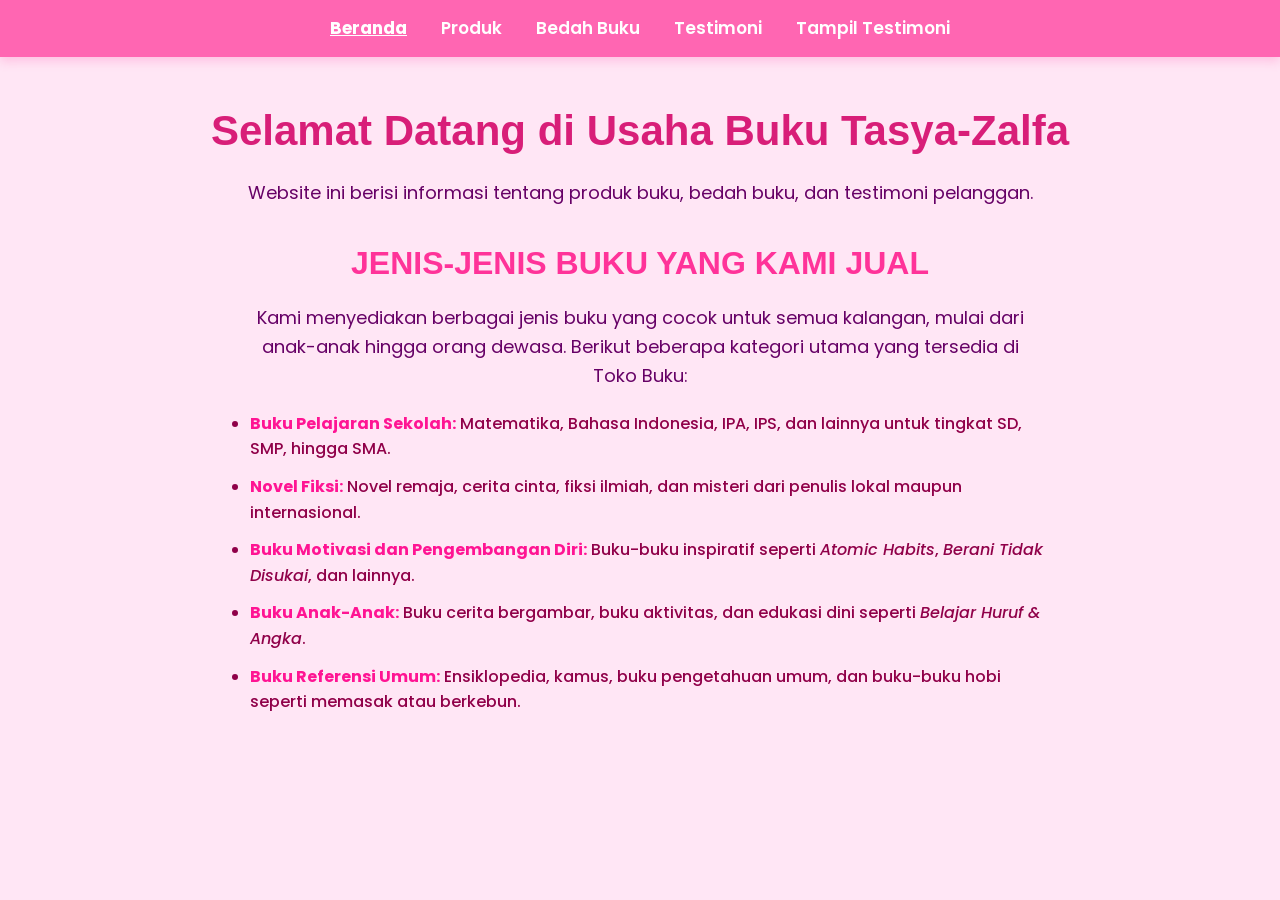
<file: index.html>
<!DOCTYPE html>
<html lang="id">
<head>
<meta charset="UTF-8">
<meta name="viewport" content="width=device-width, initial-scale=1.0">
<title>Profil Usaha Buku - Tasya & Zalfa</title>

<!-- Google Fonts: One One & Poppins -->
<link href="https://fonts.googleapis.com/css2?family=One+One&family=Poppins:wght@400;500;600;700&display=swap" rel="stylesheet">

<style>
    body {
        background: #ffe6f5;
        font-family: 'Poppins', sans-serif;
        color: #660066;
        margin: 0;
        line-height: 1.6;
    }

    nav {
        background: #ff66b2;
        text-align: center;
        padding: 15px 0;
        box-shadow: 0 4px 10px rgba(255,102,178,0.3);
    }

    nav a {
        color: white;
        text-decoration: none;
        font-weight: 600;
        margin: 0 15px;
        font-size: 17px;
        transition: all 0.3s ease;
        position: relative;
    }

    nav a:hover {
        color: #ff1493;
    }

    nav a.active {
        font-weight: 700;
        text-decoration: underline;
    }

    h1 {
        font-family: 'One One', sans-serif;
        font-size: 42px;
        text-align: center;
        margin: 40px 10px 15px;
        color: #d81e78;
    }

    h2 {
        font-family: 'One One', sans-serif;
        font-size: 32px;
        text-align: center;
        margin: 30px 10px 15px;
        color: #ff3399;
    }

    p {
        max-width: 800px;
        margin: 10px auto 20px;
        font-size: 18px;
        color: #660066;
        text-align: center;
    }

    ul {
        max-width: 800px;
        margin: 20px auto 40px;
        padding-left: 20px;
        color: #900049;
    }

    ul li {
        margin-bottom: 12px;
        font-weight: 500;
    }

    ul li strong {
        color: #ff1493;
    }
</style>
</head>

<body>

<nav>
    <a href="index.html" class="active">Beranda</a>
    <a href="produk.html">Produk</a>
    <a href="bedah buku.html">Bedah Buku</a>
    <a href="testimoni.html">Testimoni</a>
    <a href="tampil-testimoni.html">Tampil Testimoni</a>
</nav>

<h1>Selamat Datang di Usaha Buku Tasya-Zalfa</h1>
<p>Website ini berisi informasi tentang produk buku, bedah buku, dan testimoni pelanggan.</p>

<h2>JENIS-JENIS BUKU YANG KAMI JUAL</h2>
<p>Kami menyediakan berbagai jenis buku yang cocok untuk semua kalangan, mulai dari anak-anak hingga orang dewasa. Berikut beberapa kategori utama yang tersedia di Toko Buku:</p>

<ul>
    <li><strong>Buku Pelajaran Sekolah:</strong> Matematika, Bahasa Indonesia, IPA, IPS, dan lainnya untuk tingkat SD, SMP, hingga SMA.</li>
    <li><strong>Novel Fiksi:</strong> Novel remaja, cerita cinta, fiksi ilmiah, dan misteri dari penulis lokal maupun internasional.</li>
    <li><strong>Buku Motivasi dan Pengembangan Diri:</strong> Buku-buku inspiratif seperti <em>Atomic Habits</em>, <em>Berani Tidak Disukai</em>, dan lainnya.</li>
    <li><strong>Buku Anak-Anak:</strong> Buku cerita bergambar, buku aktivitas, dan edukasi dini seperti <em>Belajar Huruf & Angka</em>.</li>
    <li><strong>Buku Referensi Umum:</strong> Ensiklopedia, kamus, buku pengetahuan umum, dan buku-buku hobi seperti memasak atau berkebun.</li>
</ul>

</body>
</html>
</file>
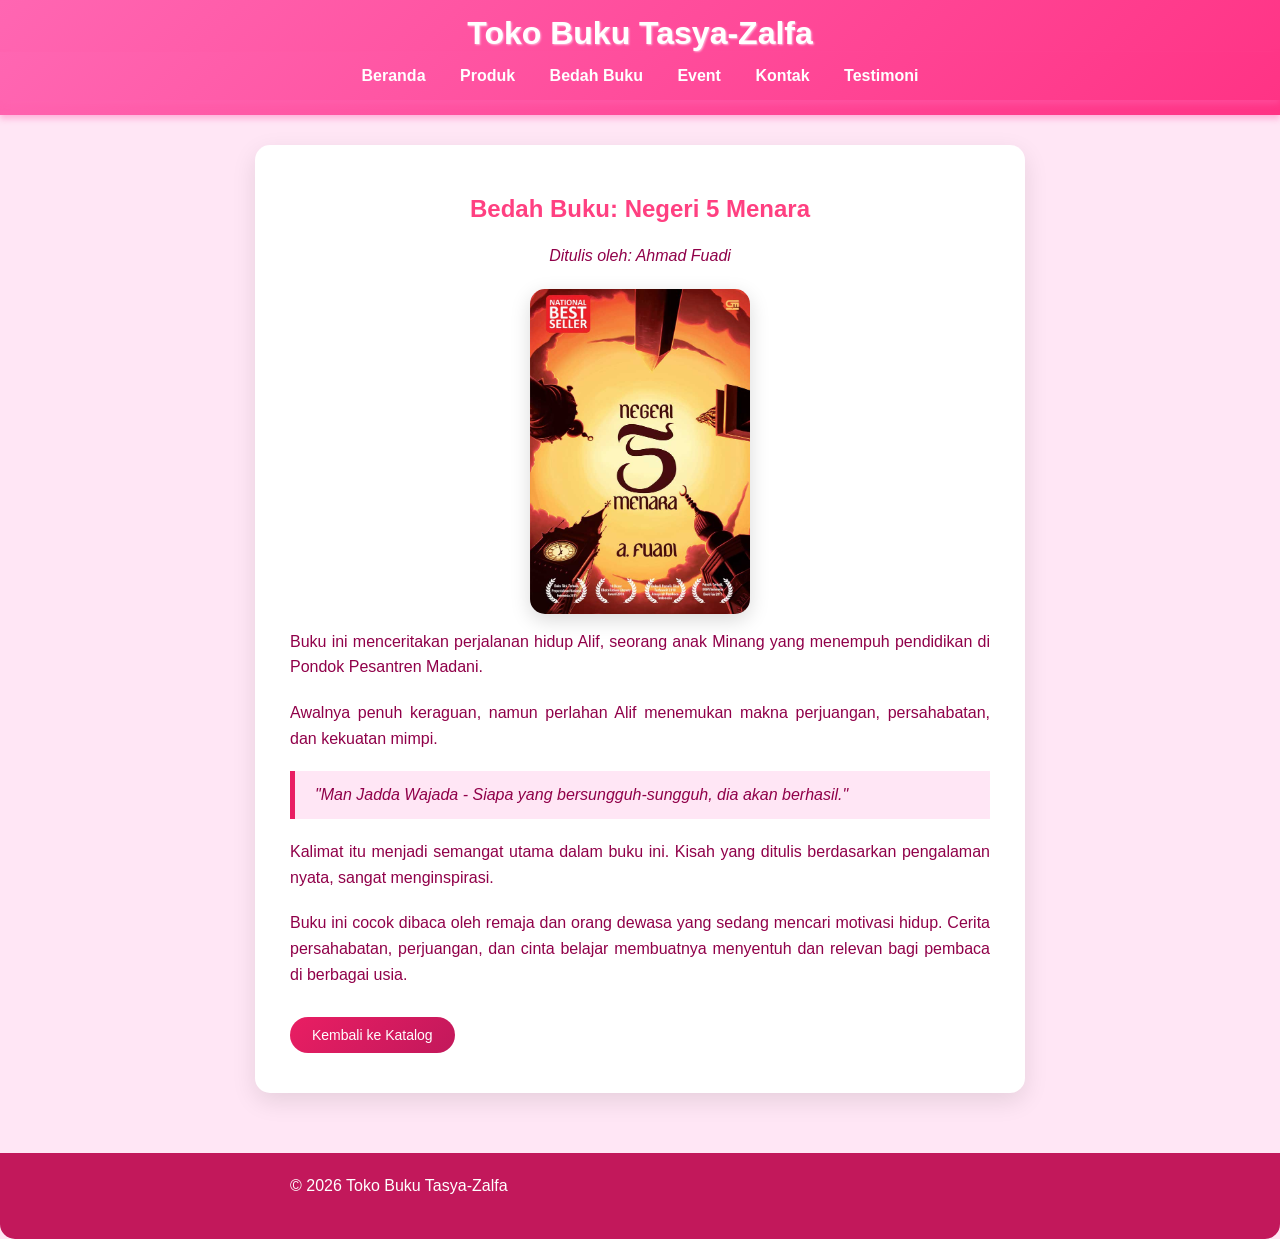
<file: bedah buku.html>
<!DOCTYPE html>
<html lang="id">
<head>
<meta charset="UTF-8">
<meta name="viewport" content="width=device-width,
 initial-scale=1.0">
<title>Bedah Buku: Negeri 5 Menara</title>
<link rel="stylesheet" href="style.css" />
</head>

<body>

<header>
    <h1>Toko Buku Tasya-Zalfa</h1>
    <nav>
    <a href="index.html">Beranda</a>
    <a href="produk.html">Produk</a>
    <a href="bedah buku.html">Bedah Buku</a>
    <a href="event.html">Event</a>
    <a href="kontak.html">Kontak</a>
    <a href="testimoni.html">Testimoni</a>
</nav>
</header>

<main class="artikel">

    <h2>Bedah Buku: Negeri 5 Menara</h2>
    <p class="penulis">Ditulis oleh: Ahmad Fuadi</p>

    <img src="menara.jpg" alt="sampul Negeri 5 Menara" class="sampul">

    <p>
        Buku ini menceritakan perjalanan hidup Alif,
        seorang anak Minang yang menempuh pendidikan di Pondok
        Pesantren Madani.
    </p>

    <p>
        Awalnya penuh keraguan, namun perlahan Alif menemukan
        makna perjuangan, persahabatan, dan kekuatan mimpi.
    </p>

    <blockquote>
        "Man Jadda Wajada - Siapa yang bersungguh-sungguh,
        dia akan berhasil."
    </blockquote>

    <p>
        Kalimat itu menjadi semangat utama dalam buku ini.
        Kisah yang ditulis berdasarkan pengalaman nyata,
        sangat menginspirasi.
    </p>

    <p>
        Buku ini cocok dibaca oleh remaja dan orang dewasa
        yang sedang mencari motivasi hidup. Cerita persahabatan,
        perjuangan, dan cinta belajar membuatnya menyentuh
        dan relevan bagi pembaca di berbagai usia.
    </p>

    <a href="produk.html" class="btn-kembali">Kembali ke Katalog</a>

</main>

<footer>
    <p>&copy; 2026 Toko Buku Tasya-Zalfa</p>
</footer>

</body>
</html>
</file>
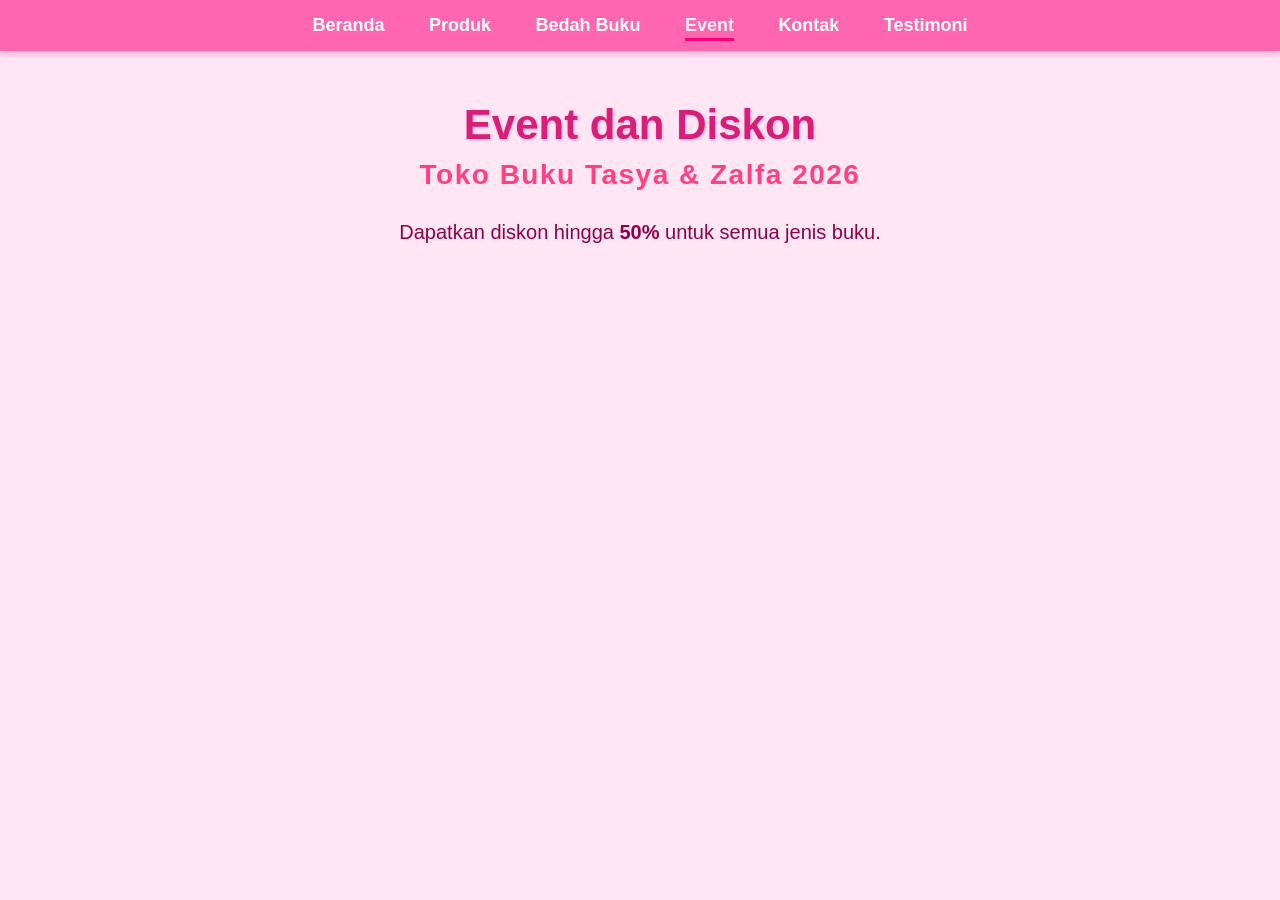
<file: event.html>
<!DOCTYPE html>
<html lang="id">
<head>
    <meta charset="UTF-8" />
    <title>Event - Toko Buku Tasya & Zalfa 2026</title>
    <link rel="stylesheet" href="style.css" />
    <style>
        body {
            background: #ffe6f5;
            font-family: 'Poppins', sans-serif;
            margin: 0;
            color: #a6006a;
            display: flex;
            flex-direction: column;
            min-height: 100vh;
        }
        nav {
            background: #ff66b2;
            padding: 15px 0;
            text-align: center;
            box-shadow: 0 4px 6px rgba(255, 102, 178, 0.4);
        }
        nav a {
            text-decoration: none;
            color: white;
            font-weight: 600;
            margin: 0 20px;
            font-size: 18px;
            transition: all 0.3s ease;
            position: relative;
        }
        nav a:hover,
        nav a.active {
            color: #fff0f6;
            font-weight: 700;
        }
        nav a::after {
            content: '';
            position: absolute;
            width: 0;
            height: 3px;
            background: #ff007f;
            left: 0;
            bottom: -6px;
            transition: width 0.3s ease;
        }
        nav a:hover::after,
        nav a.active::after {
            width: 100%;
        }
        h1 {
            text-align: center;
            margin: 50px 10px 10px;
            font-size: 42px;
            color: #d81e78;
            text-shadow: 1px 1px 3px #ffb6d9;
            animation: fadeInDown 1s ease forwards;
        }
        h2 {
            text-align: center;
            color: #ff4081;
            font-weight: 800;
            margin: 0 10px 25px;
            font-size: 28px;
            letter-spacing: 1.5px;
            animation: fadeInUp 1s ease 0.3s forwards;
            opacity: 0;
        }
        p {
            max-width: 600px;
            margin: 0 auto 40px;
            font-size: 20px;
            text-align: center;
            color: #900049;
            font-weight: 500;
            animation: fadeInUp 1s ease 0.6s forwards;
            opacity: 0;
        }

        /* Animations */
        @keyframes fadeInDown {
            from {
                opacity: 0;
                transform: translateY(-20px);
            }
            to {
                opacity: 1;
                transform: translateY(0);
            }
        }
        @keyframes fadeInUp {
            to {
                opacity: 1;
                transform: translateY(0);
            }
            from {
                opacity: 0;
                transform: translateY(20px);
            }
        }
    </style>
</head>
<body>

<nav>
    <a href="index.html">Beranda</a>
    <a href="produk.html">Produk</a>
    <a href="bedah buku.html">Bedah Buku</a>
    <a href="event.html" class="active">Event</a>
    <a href="kontak.html">Kontak</a>
    <a href="testimoni.html">Testimoni</a>
</nav>

<h1>Event dan Diskon</h1>
<h2>Toko Buku Tasya & Zalfa 2026</h2>
<p>Dapatkan diskon hingga <strong>50%</strong> untuk semua jenis buku.</p>

</body>
</html>
</file>
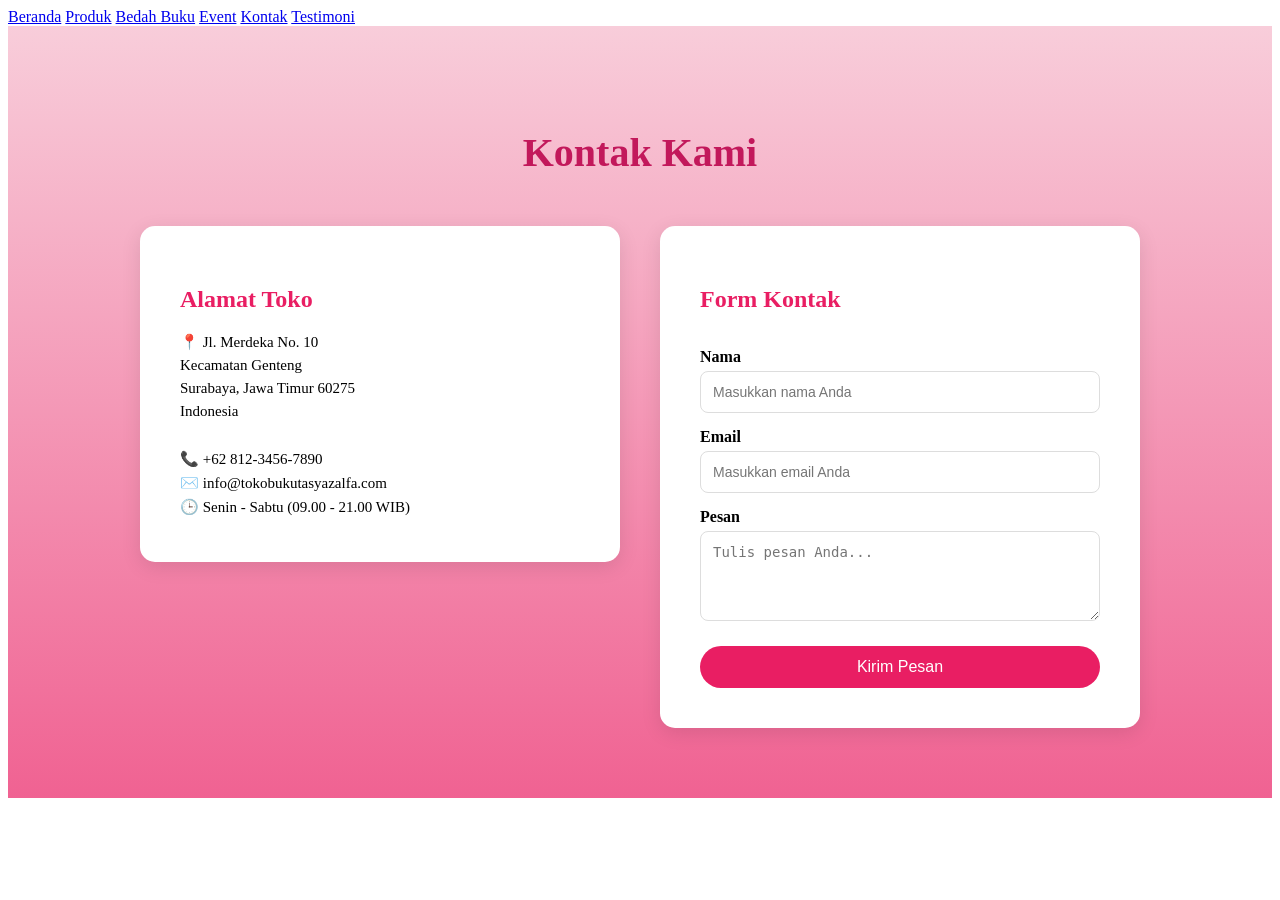
<file: kontak.html>
<!DOCTYPE html>
<html lang="id">
<head>
<meta charset="UTF-8">
<meta name="viewport" content="width=device-width, initial-scale=1.0">
<title>Kontak Kami - Toko Buku Tasya & Zalfa</title>

<!-- Google Fonts -->
<link href="https://fonts.googleapis.com/css2?family=One+One&family=Poppins:wght@400;500;600;700&display=swap" rel="stylesheet">

<style>
    .kontak-section {
  padding: 70px 20px;
  background: linear-gradient(to bottom, #f8cdda, #f06292);
  text-align: center;
}

.kontak-section h1 {
  font-size: 40px;
  color: #c2185b;
  margin-bottom: 50px;
}

.kontak-container {
  max-width: 1000px;
  margin: auto;
  display: grid;
  grid-template-columns: 1fr 1fr;
  gap: 40px;
  align-items: start;
}

.info-kontak {
  background: white;
  padding: 40px;
  border-radius: 15px;
  text-align: left;
  box-shadow: 0 5px 20px rgba(0,0,0,0.1);
}

.info-kontak h2 {
  color: #e91e63;
  margin-bottom: 20px;
}

.info-kontak p {
  margin: 6px 0;
  font-size: 15px;
}

.form-box {
  background: white;
  padding: 40px;
  border-radius: 15px;
  box-shadow: 0 5px 20px rgba(0,0,0,0.1);
  text-align: left;
}

.form-box h2 {
  color: #e91e63;
  margin-bottom: 20px;
}

form {
  display: flex;
  flex-direction: column;
}

label {
  margin-top: 15px;
  font-weight: 600;
}

input, textarea {
  margin-top: 5px;
  padding: 12px;
  border-radius: 8px;
  border: 1px solid #ddd;
  font-size: 14px;
}

input:focus, textarea:focus {
  outline: none;
  border-color: #e91e63;
}

button {
  margin-top: 25px;
  padding: 12px;
  border: none;
  border-radius: 25px;
  background: #e91e63;
  color: white;
  font-size: 16px;
  cursor: pointer;
  transition: 0.3s;
}

button:hover {
  background: #c2185b;
}

header {
  background: linear-gradient(to right, #ec407a, #e91e63);
  padding: 20px 0;
  text-align: center;
}

.logo {
  color: white;
  margin-bottom: 15px;
}

.navbar {
  list-style: none;
  padding: 0;
  display: flex;
  justify-content: center;
  gap: 30px;
}

.navbar li a {
  text-decoration: none;
  color: white;
  font-weight: bold;
  transition: 0.3s;
}

.navbar li a:hover {
  color: #ffd1dc;
}
</style>
</head>

<body>

<nav>
    <a href="index.html">Beranda</a>
    <a href="produk.html">Produk</a>
    <a href="bedah buku.html">Bedah Buku</a>
    <a href="event.html">Event</a>
    <a href="kontak.html" class="active">Kontak</a>
    <a href="testimoni.html">Testimoni</a>
</nav>

<section class="kontak-section">
  <h1>Kontak Kami</h1>

  <div class="kontak-container">

    <!-- Info Alamat -->
    <div class="info-kontak">
      <h2>Alamat Toko</h2>
      <p>📍 Jl. Merdeka No. 10</p>
      <p>Kecamatan Genteng</p>
      <p>Surabaya, Jawa Timur 60275</p>
      <p>Indonesia</p>
      <br>
      <p>📞 +62 812-3456-7890</p>
      <p>✉️ info@tokobukutasyazalfa.com</p>
      <p>🕒 Senin - Sabtu (09.00 - 21.00 WIB)</p>
    </div>

    <!-- Form -->
    <div class="form-box">
      <h2>Form Kontak</h2>

      <form>
        <label>Nama</label>
        <input type="text" placeholder="Masukkan nama Anda">

        <label>Email</label>
        <input type="email" placeholder="Masukkan email Anda">

        <label>Pesan</label>
        <textarea rows="4" placeholder="Tulis pesan Anda..."></textarea>

        <button type="submit">Kirim Pesan</button>
      </form>
    </div>

  </div>
</section>
</file>
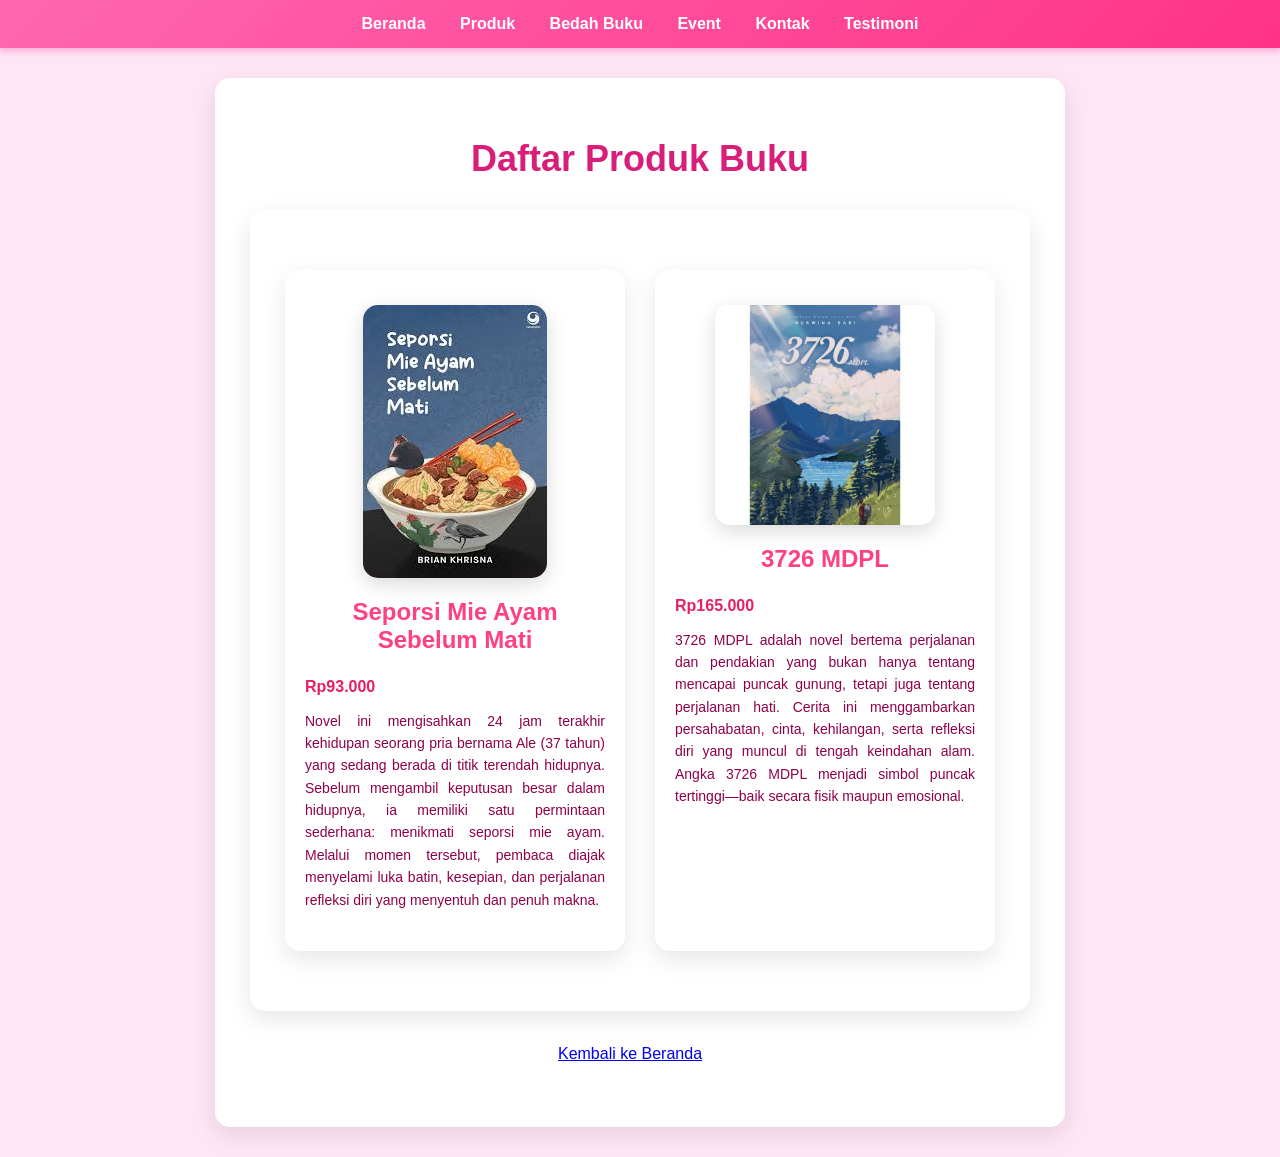
<file: produk.html>
<!DOCTYPE html>
<html lang="id">
<head>
<meta charset="UTF-8">
<meta name="viewport" content="width=device-width, initial-scale=1.0">
<title>Profil Usaha Buku</title>
<link rel="stylesheet" href="style.css" />
</head>

<body>

<nav>
    <a href="index.html">Beranda</a>
    <a href="produk.html">Produk</a>
    <a href="bedah buku.html">Bedah Buku</a>
    <a href="event.html">Event</a>
    <a href="kontak.html">Kontak</a>
    <a href="testimoni.html">Testimoni</a>
</nav>

<main>
<h1 style="text-align:center;">Daftar Produk Buku</h1>

<section class="daftar-produk">

<div class="produk">
<img src="mie.jpg"Seporsi Mie Ayam Sebelum Mati" />
<h2>Seporsi Mie Ayam Sebelum Mati</h2>
<p class="harga">Rp93.000</p> 
<p class="deskripsi">
Novel ini mengisahkan 24 jam terakhir kehidupan seorang pria bernama Ale (37 tahun) yang sedang berada di titik terendah hidupnya. 
Sebelum mengambil keputusan besar dalam hidupnya, ia memiliki satu permintaan sederhana: menikmati seporsi mie ayam. 
Melalui momen tersebut, pembaca diajak menyelami luka batin, kesepian, dan perjalanan refleksi diri yang menyentuh dan penuh makna.
</p> 
</div>

<div class="produk">
<img src="MDPL.jpg" alt="3726 mdpl" />
<h2>3726 MDPL</h2>
<p class="harga">Rp165.000</p> 
<p class="deskripsi">
3726 MDPL adalah novel bertema perjalanan dan pendakian yang bukan hanya tentang mencapai puncak gunung, tetapi juga tentang perjalanan hati. 
Cerita ini menggambarkan persahabatan, cinta, kehilangan, serta refleksi diri yang muncul di tengah keindahan alam. 
Angka 3726 MDPL menjadi simbol puncak tertinggi—baik secara fisik maupun emosional.
</p>
</div>

</section>

<p style="text-align: center; margin: 30px;">
<a href="index.html">Kembali ke Beranda</a>
</p>

</main>

</body>
</html>
</file>
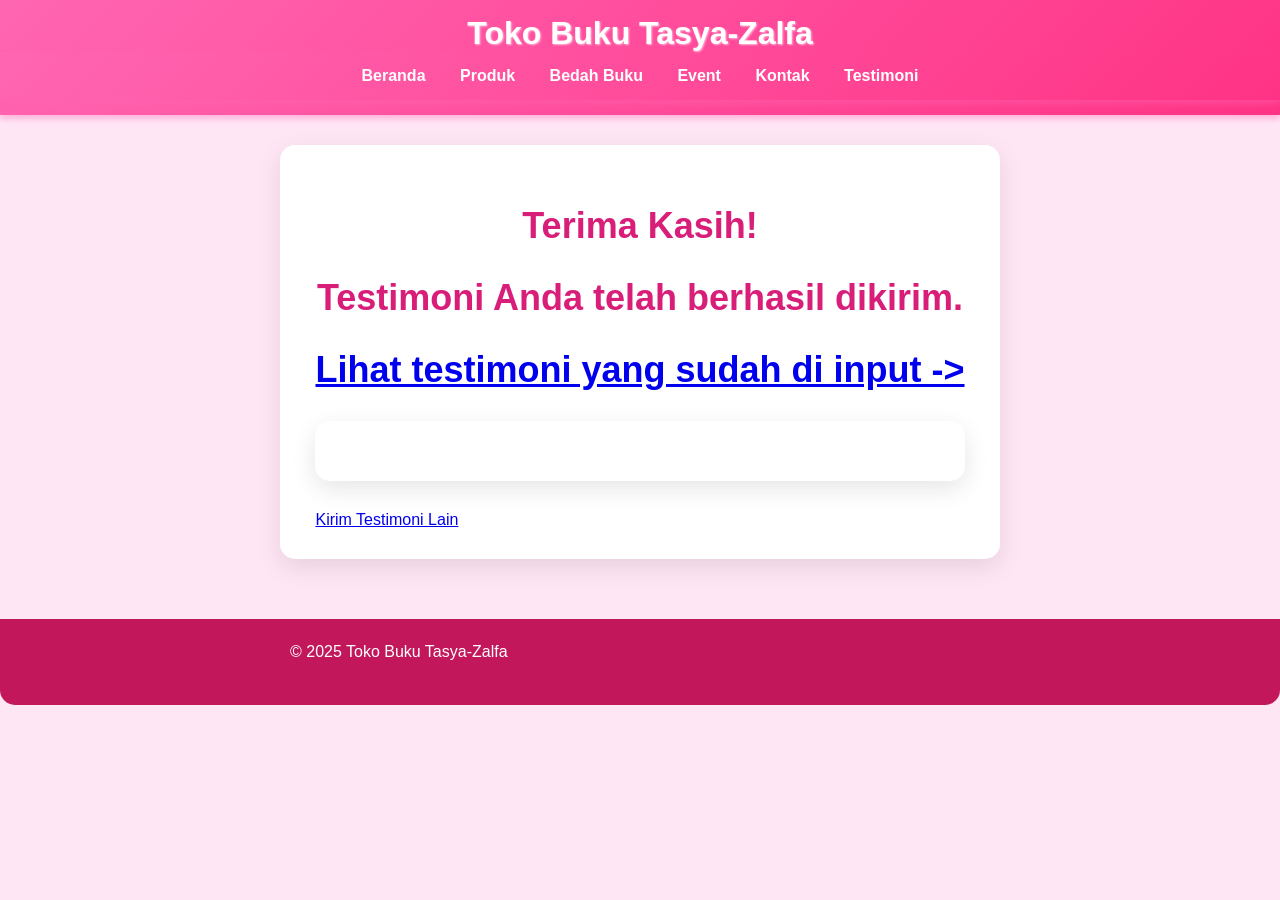
<file: proses-testimoni.html>
<html lang="id">
<head>
<meta charset="UTF-8">
<meta name="viewport" content="width=device-width, initial-scale=1.0">
<title>Formulir Testimoni - Toko Buku Tasya-Zalfa</title>
<link rel="stylesheet" href="style.css">
</head>

<body>

<header>
    <h1>Toko Buku Tasya-Zalfa</h1>
    <nav>
    <a href="index.html">Beranda</a>
    <a href="produk.html">Produk</a>
    <a href="bedah buku.html">Bedah Buku</a>
    <a href="event.html">Event</a>
    <a href="kontak.html">Kontak</a>
    <a href="testimoni.html">Testimoni</a>
</nav>
</header>
<main class="konfirmasi">
        <h1>Terima Kasih!</h1>
        <h1>Testimoni Anda telah berhasil dikirim.</h1>
        <h1><a href="tampil-testimoni.html">Lihat testimoni yang sudah di input -> </a></h1>
        
        <section class="testimoni-terkirim"></section>
        
        <a href="testimoni.html">Kirim Testimoni Lain</a>
    </main>

    <footer>
        <p>&copy; 2025 Toko Buku Tasya-Zalfa</p>
    </footer>
</body>
</html>
</file>
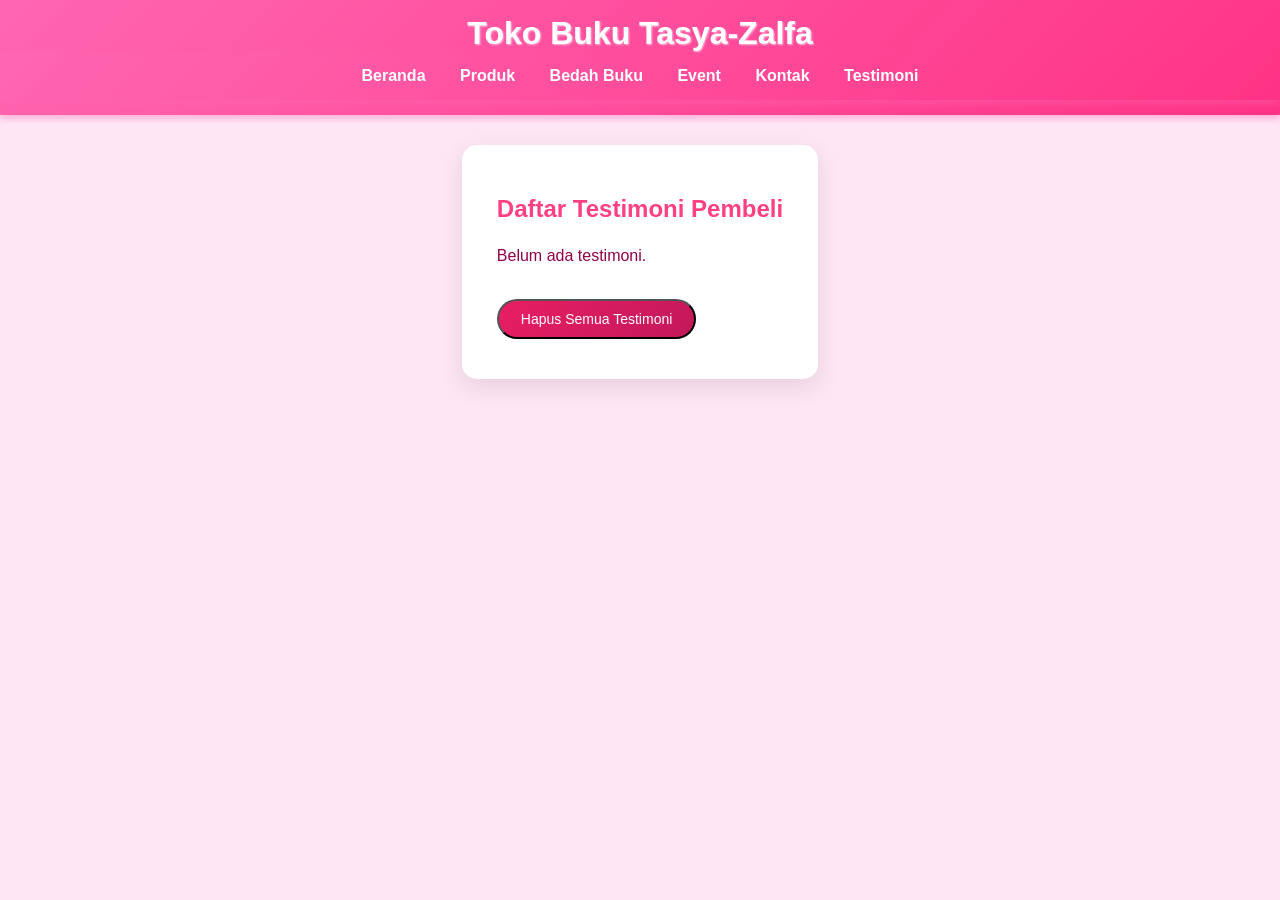
<file: tampil-testimoni.html>
<!DOCTYPE html>
<html lang="id">
<head>
<meta charset="UTF-8">
<meta name="viewport" content="width=device-width, initial-scale=1.0">
<title>Formulir Testimoni - Toko Buku Tasya-Zalfa</title>
<link rel="stylesheet" href="style.css">
</head>

<body>

<header>
    <h1>Toko Buku Tasya-Zalfa</h1>
    <nav>
    <a href="index.html">Beranda</a>
    <a href="produk.html">Produk</a>
    <a href="bedah buku.html">Bedah Buku</a>
    <a href="event.html">Event</a>
    <a href="kontak.html">Kontak</a>
    <a href="testimoni.html">Testimoni</a>
</nav>
</header>

<main class="formulir">
    <h2>Daftar Testimoni Pembeli</h2>

    <div id="daftarTestimoni"></div>

    <button id="hapusSemua">Hapus Semua Testimoni</button>
</main>

<script>
document.addEventListener("DOMContentLoaded", function() {

    const container = document.getElementById("daftarTestimoni");
    const tombolHapus = document.getElementById("hapusSemua");

    let testimoniList = JSON.parse(localStorage.getItem("testimoniList")) || [];

    if (testimoniList.length === 0) {
        container.innerHTML = "<p>Belum ada testimoni.</p>";
    } else {
        testimoniList.forEach(function(t) {
            const div = document.createElement("div");
            div.innerHTML =
                "<p><strong>Nama:</strong> " + t.nama + "</p>" +
                "<p><strong>Email:</strong> " + t.email + "</p>" +
                "<p><strong>Pesan:</strong> " + t.pesan + "</p>" +
                "<hr>";

            container.appendChild(div);
        });
    }

    tombolHapus.addEventListener("click", function() {
        const konfirmasi = confirm("Yakin ingin menghapus semua testimoni?");
        if (konfirmasi) {
            localStorage.removeItem("testimoniList");
            location.reload();
        }
    });

});
</script>

</body>
</html>
</file>
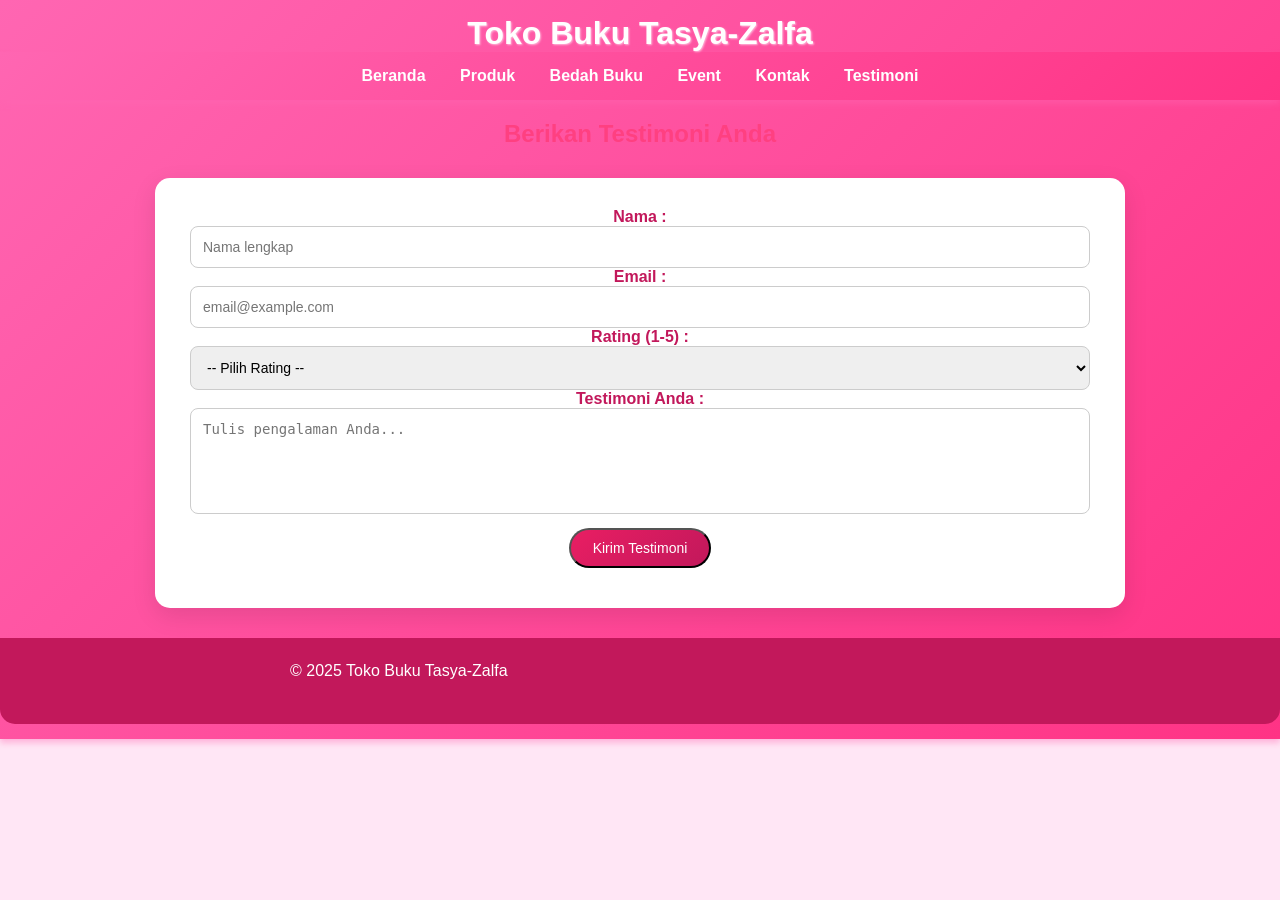
<file: testimoni.html>
<!DOCTYPE html>
<html lang="id">
<head>
    <meta charset="UTF-8">
    <meta name="viewport" content="width=device-width, initial-scale=1.0">
    <title>Formulir Testimoni - Toko Buku Tasya-Zalfa</title>
    <link rel="stylesheet" href="style.css" />
</head>
<body>
<header>
    <h1>Toko Buku Tasya-Zalfa</h1>
    <nav>
    <a href="index.html">Beranda</a>
    <a href="produk.html">Produk</a>
    <a href="bedah buku.html">Bedah Buku</a>
    <a href="event.html">Event</a>
    <a href="kontak.html">Kontak</a>
    <a href="testimoni.html">Testimoni</a>
</nav>
        <h2>Berikan Testimoni Anda</h2>
        <form id="formTestimoni">
            <label for="nama">Nama :</label>
            <input type="text" name="nama" id="nama" required placeholder="Nama lengkap">

            <label for="email">Email :</label>
            <input type="email" name="email" id="email" required placeholder="email@example.com">

            <label for="rating">Rating (1-5) :</label>
            <select name="rating" id="rating" required>
                <option value="">-- Pilih Rating --</option>
                <option value="1">1 - Buruk</option>
                <option value="2">2 - Kurang</option>
                <option value="3">3 - Cukup</option>
                <option value="4">4 - Bagus</option>
                <option value="5">5 - Sangat Puas</option>
            </select>

            <label for="pesan">Testimoni Anda :</label>
            <textarea id="pesan" name="pesan" required placeholder="Tulis pengalaman Anda..." rows="5"></textarea>

            <button type="submit">Kirim Testimoni</button>
        </form>
    </main>

    <footer>
        <p>&copy; 2025 Toko Buku Tasya-Zalfa</p>
    </footer>
   
<script>
    document.getElementById('formTestimoni').addEventListener('submit', function(e) {
        e.preventDefault();

        const nama = document.getElementById('nama').value;
        const email =
document.getElementById('email').value;
        const pesan =
document.getElementById('pesan').value;

        const dataBaru = { nama, email, pesan };

        // Ambil list dari localStorage
        const testimoniList =
JSON.parse(localStorage.getItem('testimoniList')) || [];

        // Tambahkan testimoni baru
        testimoniList.push(dataBaru);

        // Simpan kembali ke localStorage
        localStorage.setItem('testimoniList',
JSON.stringify(testimoniList));

        // Arahkan ke halaman konfirmasi
        window.location.href = 'proses-testimoni.html';
    });
</script>

</body>
</html>
</file>
<file: style.css>
/* ========================= */
/* CSS FINAL SEMUA HALAMAN */
/* ========================= */

/* GLOBAL BODY */
body {
    background: #ffe6f5;
    font-family: 'Poppins', sans-serif;
    margin: 0;
    color: #900049;
    display: flex;
    flex-direction: column;
    min-height: 100vh;
}

/* HEADER & NAVBAR */
header, nav {
    background: linear-gradient(135deg, #ff66b2, #ff3385);
    padding: 15px 0;
    text-align: center;
    box-shadow: 0 4px 6px rgba(255, 102, 178, 0.4);
}

header h1 {
    margin: 0;
    font-size: 32px;
    color: white;
    text-shadow: 1px 1px 2px #ffb6d9;
}

nav a {
    color: white;
    text-decoration: none;
    margin: 0 15px;
    font-weight: 600;
    font-size: 16px;
    position: relative;
    transition: all 0.3s ease;
}

nav a:hover, nav a.active {
    color: #fff0f6;
    font-weight: 700;
}

nav a::after {
    content: '';
    position: absolute;
    width: 0;
    height: 3px;
    background: #ff007f;
    left: 0;
    bottom: -6px;
    transition: width 0.3s ease;
}

nav a:hover::after, nav a.active::after {
    width: 100%;
}

/* ========================= */
/* MAIN / CONTAINER / CARD */
main, .artikel, section, .daftar-produk, .produk, form {
    max-width: 900px;
    margin: 30px auto;
    background: white;
    padding: 30px 35px;
    border-radius: 15px;
    box-shadow: 0 8px 25px rgba(0,0,0,0.1);
}

/* ========================= */
/* JUDUL & TEKS */
h1 {
    font-size: 36px;
    text-align: center;
    color: #d81e78;
    margin: 30px 0 20px;
}

h2 {
    font-size: 24px;
    text-align: center;
    color: #ff4081;
    margin-bottom: 20px;
}

p {
    font-size: 16px;
    line-height: 1.6;
    text-align: justify;
    max-width: 700px;
    margin: 0 auto 20px;
}

/* PENULIS / INFO */
.penulis {
    font-style: italic;
    color: #900049;
    text-align: center;
    margin-bottom: 20px;
}

/* ========================= */
/* GAMBAR */
img, .sampul, .produk img {
    max-width: 220px;
    height: auto;
    border-radius: 15px;
    margin: 15px auto;
    display: block;
    box-shadow: 0 6px 20px rgba(0,0,0,0.15);
}

/* ========================= */
/* TOMBOL KECE */
a.btn, a.btn-kembali, button, input[type="submit"] {
    display: inline-block;
    padding: 10px 22px;
    font-size: 14px;
    background: linear-gradient(135deg, #e91e63, #c2185b);
    color: white;
    text-decoration: none;
    border-radius: 25px;
    transition: all 0.3s;
    margin: 10px 0;
    cursor: pointer;
}

a.btn:hover, a.btn-kembali:hover, button:hover, input[type="submit"]:hover {
    transform: translateY(-2px);
    background: linear-gradient(135deg, #c2185b, #880e4f);
}

/* ========================= */
/* PRODUK GRID */
.daftar-produk {
    display: flex;
    flex-wrap: wrap;
    justify-content: center;
    gap: 30px;
}

.produk {
    width: 300px;
    padding: 20px;
    text-align: center;
}

/* HARGA */
.harga {
    color: #e91e63;
    font-weight: bold;
    margin: 10px 0;
}

/* DESKRIPSI PRODUK */
.deskripsi {
    font-size: 14px;
    line-height: 1.6;
    text-align: justify;
}

/* ========================= */
/* QUOTE / BLOCKQUOTE */
blockquote {
    font-style: italic;
    background: #ffe6f5;
    padding: 15px 20px;
    border-left: 5px solid #e91e63;
    margin: 20px 0;
}

/* ========================= */
/* FOOTER */
footer {
    text-align: center;
    padding: 20px;
    background: #c2185b;
    color: white;
    margin-top: 30px;
    border-radius: 0 0 15px 15px;
}

/* ========================= */
/* ANIMASI RINGAN */
@keyframes fadeInDown {
    from {opacity: 0; transform: translateY(-20px);}
    to {opacity: 1; transform: translateY(0);}
}

@keyframes fadeInUp {
    from {opacity: 0; transform: translateY(20px);}
    to {opacity: 1; transform: translateY(0);}
}

.testimoni-section {
  padding: 60px 20px;
  text-align: center;
}

.judul {
  margin-bottom: 40px;
  color: white;
}

.form-testimoni {
  background: #f2f2f2;
  padding: 40px;
  border-radius: 15px;
  max-width: 850px;
  margin: auto;

  display: grid;
  grid-template-columns: 1fr 1fr; /* 2 kolom sejajar */
  gap: 25px;
}

.field {
  display: flex;
  flex-direction: column;
}

.field.full {
  grid-column: 1 / 3; /* full lebar */
}

label {
  font-weight: 600;
  margin-bottom: 8px;
  color: #c2185b;
}

input,
select,
textarea {
  padding: 12px;
  border-radius: 8px;
  border: 1px solid #ccc;
  font-size: 14px;
  width: 100%;
  box-sizing: border-box; /* supaya nggak miring */
}

textarea {
  resize: none;
}

.btn {
  width: 200px;
  padding: 12px;
  border: none;
  border-radius: 25px;
  background: #e91e63;
  color: white;
  font-size: 16px;
  cursor: pointer;
  margin: auto; /* tombol di tengah */
  display: block;
}

.btn:hover {
  background: #c2185b;
}
</file>
